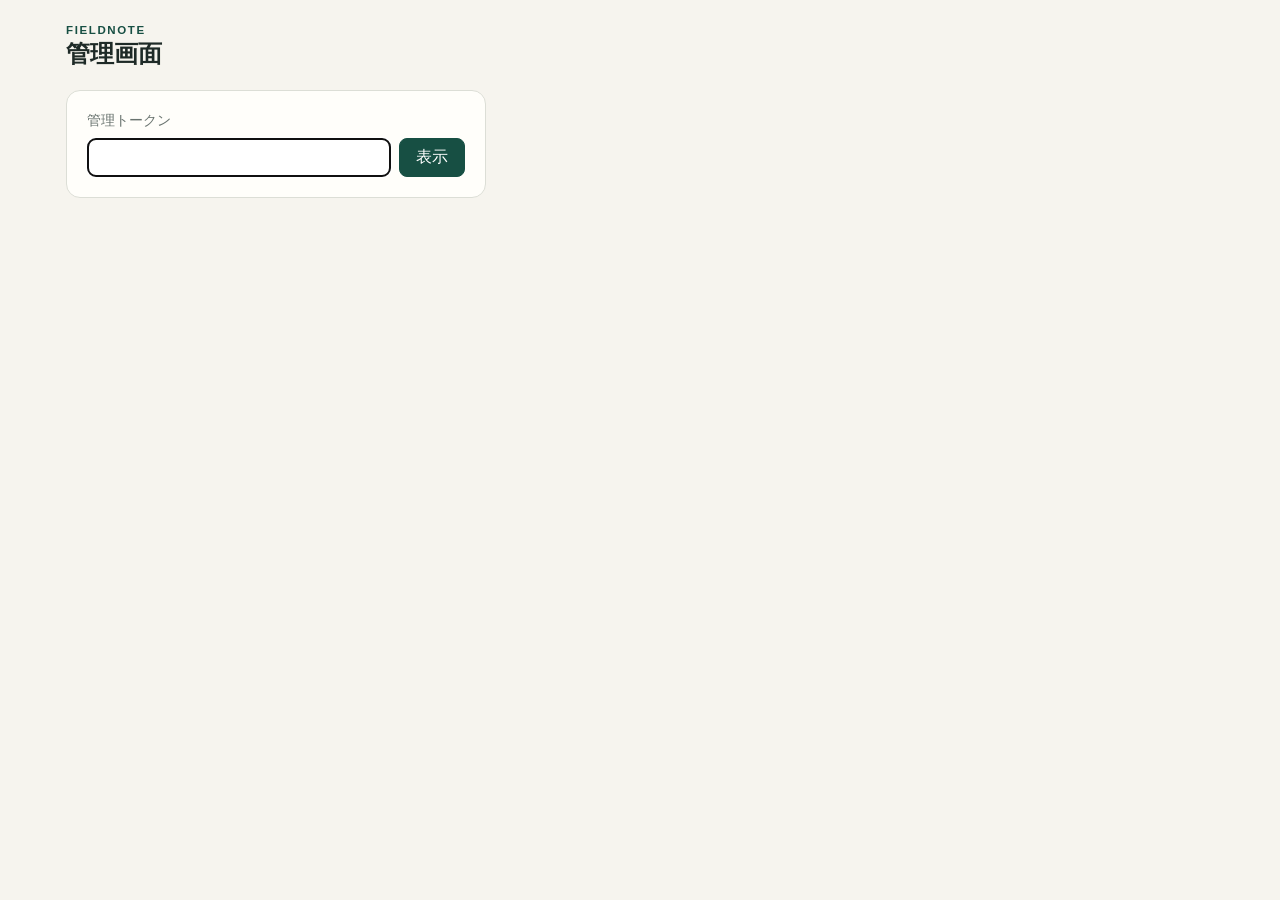
<file: src/web/admin.html>
<!doctype html>
<html lang="ja">
  <head>
    <meta charset="utf-8" />
    <meta name="viewport" content="width=device-width, initial-scale=1" />
    <meta name="robots" content="noindex" />
    <title>Fieldnote 管理画面</title>
    <link rel="stylesheet" href="./admin.css" />
  </head>
  <body>
    <main class="admin">
      <header class="admin-header">
        <div>
          <p class="eyebrow">FIELDNOTE</p>
          <h1>管理画面</h1>
        </div>
        <div id="actions" class="admin-actions" hidden>
          <span id="updated" class="muted"></span>
          <button id="refresh" type="button">更新</button>
        </div>
      </header>

      <form id="login" class="login" hidden>
        <label for="token">管理トークン</label>
        <div class="login-row">
          <input id="token" type="password" autocomplete="current-password" required />
          <button type="submit">表示</button>
        </div>
        <p id="login-error" class="error-text" hidden></p>
      </form>

      <div id="dashboard" hidden>
        <section class="cards" aria-label="概要">
          <article class="card">
            <h2>費用（概算、累計）</h2>
            <p class="value" id="cost-total"></p>
            <p class="sub" id="cost-detail"></p>
          </article>
          <article class="card">
            <h2>直近のセッション</h2>
            <p class="value" id="latest-cost"></p>
            <p class="sub" id="latest-detail"></p>
          </article>
          <article class="card">
            <h2>セッション</h2>
            <p class="value" id="sessions-total"></p>
            <p class="sub" id="sessions-detail"></p>
          </article>
          <article class="card">
            <h2>平均応答時間</h2>
            <p class="value" id="latency-average"></p>
            <p class="sub" id="latency-detail"></p>
          </article>
          <article class="card">
            <h2>ツールのエラー率</h2>
            <p class="value" id="tool-rate"></p>
            <p class="sub" id="tool-detail"></p>
          </article>
          <article class="card">
            <h2>未完了のターン</h2>
            <p class="value" id="turns-incomplete"></p>
            <p class="sub">最終回答が返らずに止まった回</p>
          </article>
          <article class="card">
            <h2>生成画像</h2>
            <p class="value" id="images"></p>
            <p class="sub">gemini-3.1-flash-image</p>
          </article>
          <article class="card">
            <h2>トークン</h2>
            <p class="value" id="tokens-total"></p>
            <p class="sub" id="tokens-detail"></p>
          </article>
        </section>

        <section>
          <h2 class="section-title">セッション</h2>
          <div class="table-wrap">
            <table>
              <thead>
                <tr>
                  <th>開始</th>
                  <th>状態</th>
                  <th>最初の質問</th>
                  <th class="num">ターン</th>
                  <th class="num">費用</th>
                  <th>ID</th>
                </tr>
              </thead>
              <tbody id="session-rows"></tbody>
            </table>
          </div>
        </section>

        <section>
          <h2 class="section-title">直近のエラー</h2>
          <div class="table-wrap">
            <table>
              <thead>
                <tr>
                  <th>時刻</th>
                  <th>発生元</th>
                  <th>内容</th>
                  <th>セッション</th>
                </tr>
              </thead>
              <tbody id="error-rows"></tbody>
            </table>
          </div>
        </section>

        <p class="footnote">
          費用は Vertex AI の定価（gemini-3.7-flash は入力 $0.75・出力 $3.75 / 100万トークン、画像は1枚 $0.067）からの概算です。実際の請求額は Cloud Billing で確認してください。
        </p>
      </div>
    </main>
    <script type="module" src="./admin.js"></script>
  </body>
</html>
</file>
<file: src/web/admin.css>
:root {
  color-scheme: light;
  --paper: #f6f4ee;
  --surface: #fffefa;
  --ink: #1e2a27;
  --muted: #69736f;
  --line: #dcded6;
  --forest: #174f43;
  --forest-soft: #dce9e4;
  --clay: #b5552f;
  --clay-soft: #f6e3da;
  --sky: #2f5f9e;
  --sky-soft: #e1eaf5;
  font-family:
    Inter, ui-sans-serif, -apple-system, BlinkMacSystemFont, "Segoe UI",
    "Noto Sans JP", sans-serif;
  background: var(--paper);
  color: var(--ink);
}

* {
  box-sizing: border-box;
}

body {
  margin: 0;
  background: var(--paper);
}

button,
input {
  font: inherit;
}

[hidden] {
  display: none !important;
}

.admin {
  width: min(100%, 1180px);
  margin: 0 auto;
  padding: 24px 16px 48px;
}

.admin-header {
  display: flex;
  flex-wrap: wrap;
  align-items: flex-end;
  justify-content: space-between;
  gap: 12px;
  margin-bottom: 20px;
}

.eyebrow {
  margin: 0 0 2px;
  color: var(--forest);
  font-size: 0.72rem;
  font-weight: 700;
  letter-spacing: 0.14em;
}

h1 {
  margin: 0;
  font-size: 1.5rem;
}

.admin-actions {
  display: flex;
  align-items: center;
  gap: 12px;
}

.muted {
  color: var(--muted);
  font-size: 0.88rem;
}

button {
  border: 1px solid var(--forest);
  border-radius: 8px;
  padding: 8px 16px;
  background: var(--forest);
  color: #fff;
  cursor: pointer;
}

button:disabled {
  opacity: 0.55;
  cursor: progress;
}

.login {
  max-width: 420px;
  padding: 20px;
  border: 1px solid var(--line);
  border-radius: 14px;
  background: var(--surface);
}

.login label {
  display: block;
  margin-bottom: 8px;
  color: var(--muted);
  font-size: 0.9rem;
}

.login-row {
  display: flex;
  gap: 8px;
}

.login input {
  flex: 1;
  min-width: 0;
  border: 1px solid var(--line);
  border-radius: 8px;
  padding: 8px 10px;
}

.error-text {
  margin: 10px 0 0;
  color: var(--clay);
  font-size: 0.9rem;
}

.cards {
  display: grid;
  grid-template-columns: repeat(4, minmax(0, 1fr));
  gap: 14px;
}

.card {
  min-width: 0;
  padding: 18px 20px;
  border: 1px solid var(--line);
  border-radius: 14px;
  background: var(--surface);
}

.card h2 {
  margin: 0;
  color: var(--muted);
  font-size: 0.9rem;
  font-weight: 500;
}

.value {
  margin: 6px 0 4px;
  font-size: 2rem;
  font-weight: 700;
  font-variant-numeric: tabular-nums;
  line-height: 1.2;
}

.value.alert {
  color: var(--clay);
}

.sub {
  margin: 0;
  overflow: hidden;
  color: var(--muted);
  font-size: 0.88rem;
  line-height: 1.5;
  text-overflow: ellipsis;
  display: -webkit-box;
  -webkit-line-clamp: 2;
  -webkit-box-orient: vertical;
}

.section-title {
  margin: 36px 0 12px;
  font-size: 1.2rem;
}

.table-wrap {
  overflow-x: auto;
  border: 1px solid var(--line);
  border-radius: 14px;
  background: var(--surface);
}

table {
  width: 100%;
  border-collapse: collapse;
  font-size: 0.92rem;
}

th,
td {
  padding: 12px 16px;
  border-bottom: 1px solid var(--line);
  text-align: left;
  vertical-align: middle;
}

th {
  color: var(--muted);
  font-weight: 600;
  white-space: nowrap;
}

tbody tr:last-child td {
  border-bottom: 0;
}

.num {
  text-align: right;
  font-variant-numeric: tabular-nums;
  white-space: nowrap;
}

.nowrap {
  white-space: nowrap;
}

.mono {
  font-family: ui-monospace, SFMono-Regular, Menlo, Consolas, monospace;
  font-size: 0.85rem;
  white-space: nowrap;
}

.question {
  max-width: 480px;
  min-width: 200px;
  overflow: hidden;
  text-overflow: ellipsis;
  white-space: nowrap;
}

.empty {
  color: var(--muted);
}

.badge {
  display: inline-block;
  padding: 2px 10px;
  border: 1px solid var(--line);
  border-radius: 6px;
  font-size: 0.85rem;
  white-space: nowrap;
}

.badge-done {
  color: var(--forest);
  background: var(--forest-soft);
}

.badge-running {
  color: var(--sky);
  background: var(--sky-soft);
}

.badge-incomplete {
  color: var(--clay);
  background: var(--clay-soft);
}

.footnote {
  margin: 24px 0 0;
  color: var(--muted);
  font-size: 0.82rem;
  line-height: 1.6;
}

@media (max-width: 900px) {
  .cards {
    grid-template-columns: repeat(2, minmax(0, 1fr));
  }
}

@media (max-width: 420px) {
  .cards {
    gap: 10px;
  }

  .card {
    padding: 14px;
  }

  .value {
    font-size: 1.5rem;
  }
}
</file>
